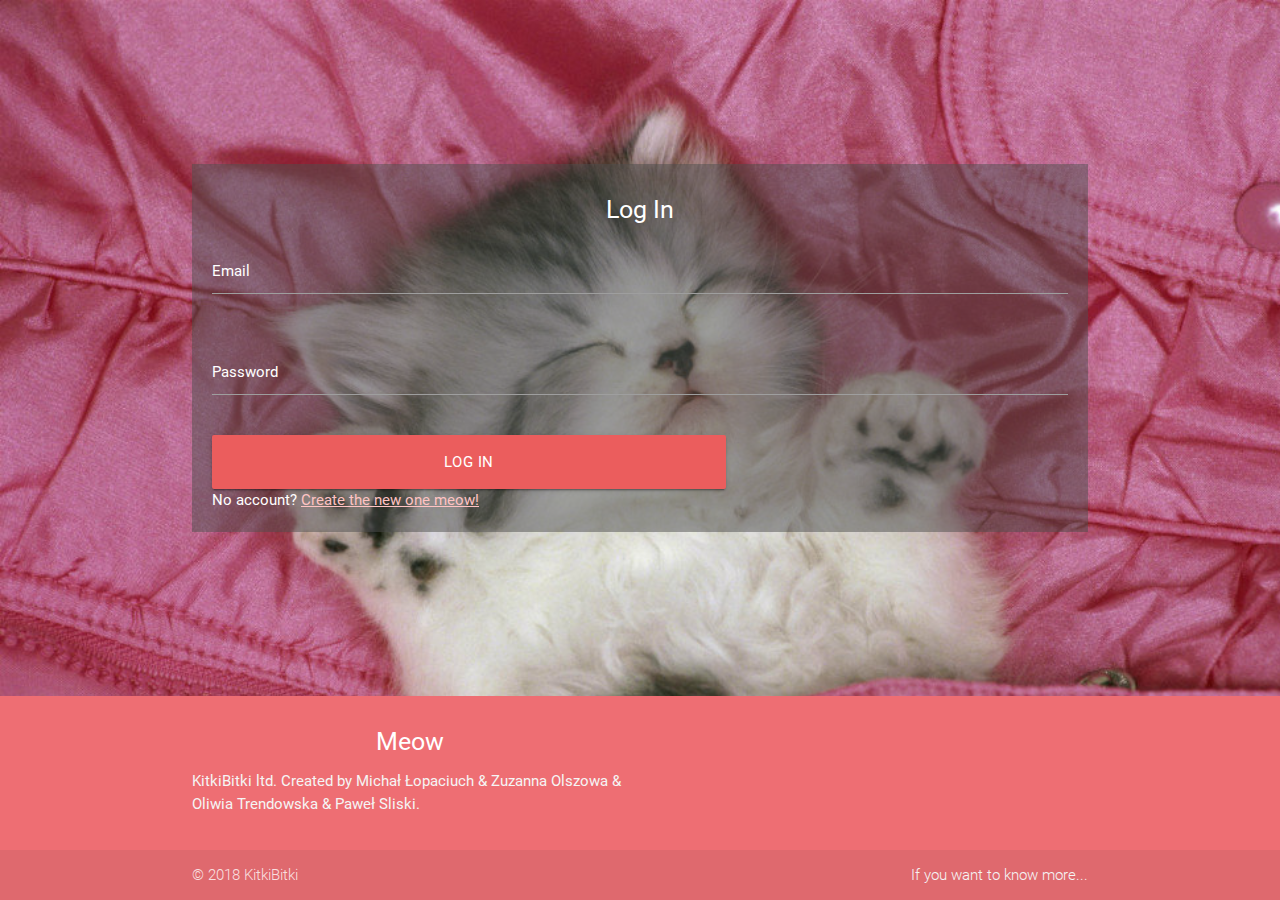
<file: login.html>
<!DOCTYPE html>
<html lang="en">
<head>
    <meta charset="UTF-8">
    <meta name="viewport" content="width=device-width, initial-scale=1.0">
    <meta http-equiv="X-UA-Compatible" content="ie=edge">
    <title>Kitki | Log In</title>
    <link rel="stylesheet" href="styles/fonts.css">
    <link rel="stylesheet" href="styles/materialize.min.css">
    <link rel="stylesheet" href="styles/custom-styles.css">
    <link rel="stylesheet" href="styles/login-styles.css">
    <link rel="shortcut icon" type="image/png" href />
    <link rel="shortcut icon" type="image/png" href/>
</head>
<body>
    <main class="auth-main">
        <div class="container form-panel">
                <h5>Log In</h5>
            <div class="row">
                <div class="input-field col s12">
                    <input id="email" name="email" type="email" class="validate">
                    <label for="email">Email</label>
                </div>
            </div>
            <div class="row">
                <div class="input-field col s12">
                    <input id="password" name="password" type="password" class="validate">
                    <label for="password">Password</label>
                </div>
            </div>
            <a id="btn-login" class="waves-effect waves-light btn-large">Log In</a> <br>
            <div style="color: white;">No account? <a href="register.html" style="text-decoration: underline; color: rgb(255, 195, 195); ">Create the new one meow!</a></div> 
        </div>
    </main>
    <footer class="page-footer">
            <div class="container">
                <div class="row">
                    <div class="col l6 s12">
                        <h5 class="white-text">Meow</h5>
                        <p class="grey-text text-lighten-4">KitkiBitki ltd. Created by Michał Łopaciuch &amp; Zuzanna Olszowa &amp; Oliwia Trendowska &amp; Paweł Sliski.</p>
                    </div>
                </div>
            </div>
            <div class="footer-copyright">
                <div class="container">
                    © 2018 KitkiBitki
                    <a class="grey-text text-lighten-4 right" href="#!">If you want to know more...</a>
                </div>
            </div>
    </footer>
    <script src="scripts/jquery-3.2.1.min.js"></script>
    <script src="scripts/materialize.min.js"></script>
    <script>
        $('#btn-login').on('click', function(e){
            e.preventDefault();

            String.prototype.hashCode = function() {
            var hash = 0, i, chr;
                if (this.length === 0) return hash;
                for (i = 0; i < this.length; i++) {
                    chr   = this.charCodeAt(i);
                    hash  = ((hash << 5) - hash) + chr;
                    hash |= 0; // Convert to 32bit integer
                }
                return hash;
            };
            
            var email = $('#email').val();
            var password = $('#password').val();

            $.ajax({
                type: 'POST',
                url: 'http://localhost/scrum/php/login.php',
                data: {
                    'email': email,
                    'password': password
                },
                dataType: 'json',
                success: function(response){
                    if(response == 'ERROR')
                        alert('Nieprawdiłowy login lub hasło');
                    else if(response == 'ERROR2')
                        alert('Mega błąd xd');
                    else {
                        sessionStorage.setItem('id', response.id);
                        sessionStorage.setItem('email', response.email);
                        sessionStorage.setItem('password', response.password);
                        sessionStorage.setItem('name', response.name);
                        sessionStorage.setItem('surname', response.surname);
                        sessionStorage.setItem('photo_url', response.photo_url);
                        sessionStorage.setItem('auth', response.id);
                        window.location.href = 'index.html';
                    }
                },
                error: function(status){
                   alert('Błąd przy łączeniu z serwerem'); 
                }
            });
        });
    </script>
    
</body>
</html>
</file>
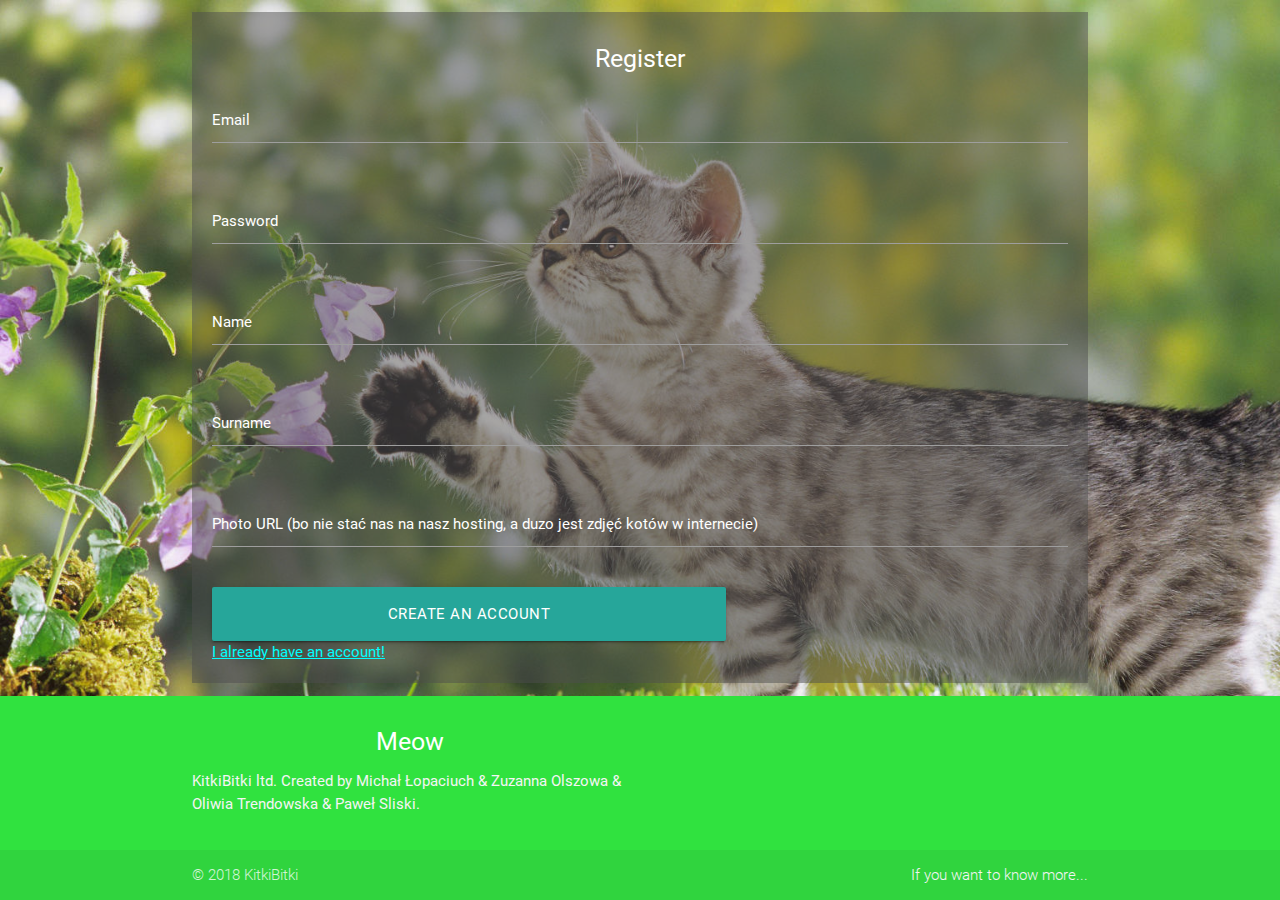
<file: register.html>
<!DOCTYPE html>
<html lang="en">

<head>
    <meta charset="UTF-8">
    <meta name="viewport" content="width=device-width, initial-scale=1.0">
    <meta http-equiv="X-UA-Compatible" content="ie=edge">
    <title>Kitki | Register</title>
    <link rel="stylesheet" href="styles/fonts.css">
    <link rel="stylesheet" href="styles/materialize.min.css">
    <link rel="stylesheet" href="styles/custom-styles.css">
    <link rel="stylesheet" href="styles/register-styles.css">
    <link rel="shortcut icon" type="image/png" href />
    <link rel="shortcut icon" type="image/png" href/>
</head>

<body>
    <main class="auth-main">
        <div class="container form-panel">
            <h5>Register</h5>
            <div class="row">
                <div class="input-field col s12">
                    <input id="email" name="email" type="email" class="validate">
                    <label for="email">Email</label>
                </div>
            </div>
            <div class="row">
                <div class="input-field col s12">
                    <input id="password" name="password" type="password" class="validate">
                    <label for="password">Password</label>
                </div>
            </div>
            <div class="row">
                <div class="input-field col s12">
                    <input id="name" name="name" type="text" class="validate">
                    <label for="name">Name</label>
                </div>
            </div>
            <div class="row">
                <div class="input-field col s12">
                    <input id="surname" name="surname" type="text" class="validate">
                    <label for="surname">Surname</label>
                </div>
            </div>
            <div class="row">
                <div class="input-field col s12">
                    <input id="photoUrl" name="photoUrl" type="text" class="validate">
                    <label for="photoUrl">Photo URL (bo nie stać nas na nasz hosting, a duzo jest zdjęć kotów w internecie)</label>
                </div>
            </div>
            <a id="btn-register" class="waves-effect waves-light btn-large">Create an account</a>
            <br>
            <div style="color: white;">
                <a href="index.html" style="text-decoration: underline; color: cyan">I already have an account! </a>
            </div>
        </div>
    </main>
    <footer class="page-footer">
        <div class="container">
            <div class="row">
                <div class="col l6 s12">
                    <h5 class="white-text">Meow</h5>
                    <p class="grey-text text-lighten-4">KitkiBitki ltd. Created by Michał Łopaciuch &amp; Zuzanna Olszowa &amp; Oliwia Trendowska &amp; Paweł
                        Sliski.
                    </p>
                </div>
            </div>
        </div>
        <div class="footer-copyright">
            <div class="container">
                © 2018 KitkiBitki
                <a class="grey-text text-lighten-4 right" href="#!">If you want to know more...</a>
            </div>
        </div>
    </footer>
    <script src="scripts/jquery-3.2.1.min.js"></script>
    <script src="scripts/materialize.min.js"></script>
    <script>
        $('#btn-register').on('click', function (e) {
            e.preventDefault();

            var email = $('#email').val();
            var password = $('#password').val();
            var name = $('#name').val();
            var surname = $('#surname').val();
            var photoURL = $('#photoUrl').val();

            if (   email != ''
                && password != ''
                && name != ''
                && surname != ''
                && photoURL != '') {
                $.ajax({
                    type: 'POST',
                    url: 'php/register.php',
                    data: {
                        'email': email,
                        'password': password,
                        'name': name,
                        'surname': surname,
                        'photoURL': photoURL
                    },
                    dataType: 'json',
                    success: function (response) {
                        if (response == 'ERROR')
                            alert(response);
                        else {
                            alert('Account created!');
                            window.location.href = 'login.html'
                        }
                    },
                    error: function (status) {
                        alert('Cannot connect to the server, call the KitkiBitki team');
                    }
                });
            }
            else {
                alert('Fill in all the blanks!')
            }
        });
    </script>

</body>

</html>
</file>
<file: styles/fonts.css>
/* fallback */
@font-face {
    font-family: 'Material Icons';
    font-style: normal;
    font-weight: 400;
    src: url(https://fonts.gstatic.com/s/materialicons/v32/2fcrYFNaTjcS6g4U3t-Y5UEw0lE80llgEseQY3FEmqw.woff2) format('woff2');
  }
  
  .material-icons {
    font-family: 'Material Icons';
    font-weight: normal;
    font-style: normal;
    font-size: 24px;
    line-height: 1;
    letter-spacing: normal;
    text-transform: none;
    display: inline-block;
    white-space: nowrap;
    word-wrap: normal;
    direction: ltr;
    text-rendering: optimizeLegibility;
    -webkit-font-smoothing: antialiased;
  }
</file>
<file: styles/custom-styles.css>
.post{
    margin-top: 20px;
    margin-bottom: 20px;
    padding: 10px;
    width: 100%;
    height: auto;
    background-color: rgb(248, 110, 110);
    border: 1px black dotted;
    border-radius: 20px;;
    box-shadow: 10px 10px 5px grey;
}
.post h2{
    padding: 10px;
    border-bottom: 1px solid rgb(163, 72, 72);
}
.disabled {
    pointer-events: none;
    cursor: default;
    color: rgb(201, 201, 201);
  }
.av{
    width: 30px;
    height: 30px;
    border-radius: 50%;
    margin-right: 10px;
}
</file>
<file: styles/login-styles.css>
body {
    display: flex;
    min-height: 100vh;
    flex-direction: column;
    background: url('../assets/img/catwp3.jpg');
    background-size: cover;
    color: white;
}

main {
    flex: 1 0 auto;
}
.form-panel{
    background-color: rgba(78, 78, 78, 0.5);
    padding: 20px;
}
.auth-main {
    display: flex;
    align-items: center;
    height: 100%;
    width: 100%;
}

/* label color */
.input-field label {
color: white;
}
/* label focus color */
.input-field input[type=email]:focus + label {
color: rgb(243, 183, 183) !important
}
/* label underline focus color */
.input-field input[type=email]:focus {
border-bottom: 1px solid rgb(243, 183, 183) !important; 
box-shadow: 0 1px 0 0 rgb(243, 183, 183) !important;
}
/* valid color */
.input-field input[type=email].valid {
border-bottom: 1px solid rgb(243, 183, 183)  !important;
box-shadow: 0 1px 0 0 rgb(243, 183, 183)  !important;
}
/* invalid color */
.input-field input[type=email].invalid {
border-bottom: 1px solid rgb(243, 183, 183)  !important;
box-shadow: 0 1px 0 0 rgb(243, 183, 183)  !important;
}

/* label focus color */
.input-field input[type=password]:focus + label {
color: rgb(243, 183, 183) !important
}
/* label underline focus color */
.input-field input[type=password]:focus {
border-bottom: 1px solid rgb(243, 183, 183) !important; 
box-shadow: 0 1px 0 0 rgb(243, 183, 183) !important;
}
/* valid color */
.input-field input[type=password].valid {
border-bottom: 1px solid rgb(243, 183, 183)  !important;
box-shadow: 0 1px 0 0 rgb(243, 183, 183)  !important;
}
/* invalid color */
.input-field input[type=password].invalid {
border-bottom: 1px solid rgb(243, 183, 183)  !important;
box-shadow: 0 1px 0 0 rgb(243, 183, 183)  !important;
}
/* icon prefix focus color */
.input-field .prefix.active {
color: rgb(243, 183, 183) !important;    
}
h5{
text-align: center;
color: white;
}
.btn-large{
width: 60%;
background-color: #eb5d5d;
}

.btn-large:hover{
    background-color: #b43d3d;
}
</file>
<file: styles/register-styles.css>
body {
    display: flex;
    min-height: 100vh;
    flex-direction: column;
    background: url('../assets/img/catwp.jpg');
    background-size: cover;
    color: white;
}

main {
    flex: 1 0 auto;
}

.form-panel {
    background-color: rgba(78, 78, 78, 0.5);
    padding: 20px;
}

.auth-main {
    display: flex;
    align-items: center;
    height: 100%;
    width: 100%;
}

/* label color */

.input-field label {
    color: white;
}

/* label focus color */

.input-field input[type=email]:focus+label {
    color: rgb(66, 214, 133) !important
}

/* label underline focus color */

.input-field input[type=email]:focus {
    border-bottom: 1px solid rgb(66, 214, 133) !important;
    box-shadow: 0 1px 0 0 rgb(66, 214, 133) !important;
}

/* valid color */

.input-field input[type=email].valid {
    border-bottom: 1px solid rgb(66, 214, 133) !important;
    box-shadow: 0 1px 0 0 rgb(66, 214, 133) !important;
}

/* invalid color */

.input-field input[type=email].invalid {
    border-bottom: 1px solid rgb(66, 214, 133) !important;
    box-shadow: 0 1px 0 0 rgb(66, 214, 133) !important;
}

/* label focus color */

.input-field input[type=text]:focus+label {
    color: rgb(66, 214, 133) !important
}

/* label underline focus color */

.input-field input[type=text]:focus {
    border-bottom: 1px solid rgb(66, 214, 133) !important;
    box-shadow: 0 1px 0 0 rgb(66, 214, 133) !important;
}

/* valid color */

.input-field input[type=text].valid {
    border-bottom: 1px solid rgb(66, 214, 133) !important;
    box-shadow: 0 1px 0 0 rgb(66, 214, 133) !important;
}

/* invalid color */

.input-field input[type=text].invalid {
    border-bottom: 1px solid rgb(66, 214, 133) !important;
    box-shadow: 0 1px 0 0 rgb(66, 214, 133) !important;
}

/* label focus color */

.input-field input[type=password]:focus+label {
    color: rgb(66, 214, 133) !important
}

/* label underline focus color */

.input-field input[type=password]:focus {
    border-bottom: 1px solid rgb(66, 214, 133) !important;
    box-shadow: 0 1px 0 0 rgb(66, 214, 133) !important;
}

/* valid color */

.input-field input[type=password].valid {
    border-bottom: 1px solid rgb(66, 214, 133) !important;
    box-shadow: 0 1px 0 0 rgb(66, 214, 133) !important;
}

/* invalid color */

.input-field input[type=password].invalid {
    border-bottom: 1px solid rgb(66, 214, 133) !important;
    box-shadow: 0 1px 0 0 rgb(66, 214, 133) !important;
}

/* icon prefix focus color */

.input-field .prefix.active {
    color: rgb(66, 214, 133) !important;
}

h5 {
    text-align: center;
    color: white;
}

.btn-large {
    width: 60%;
}

.page-footer {
    background-color: #30e23f !important;
}
</file>
